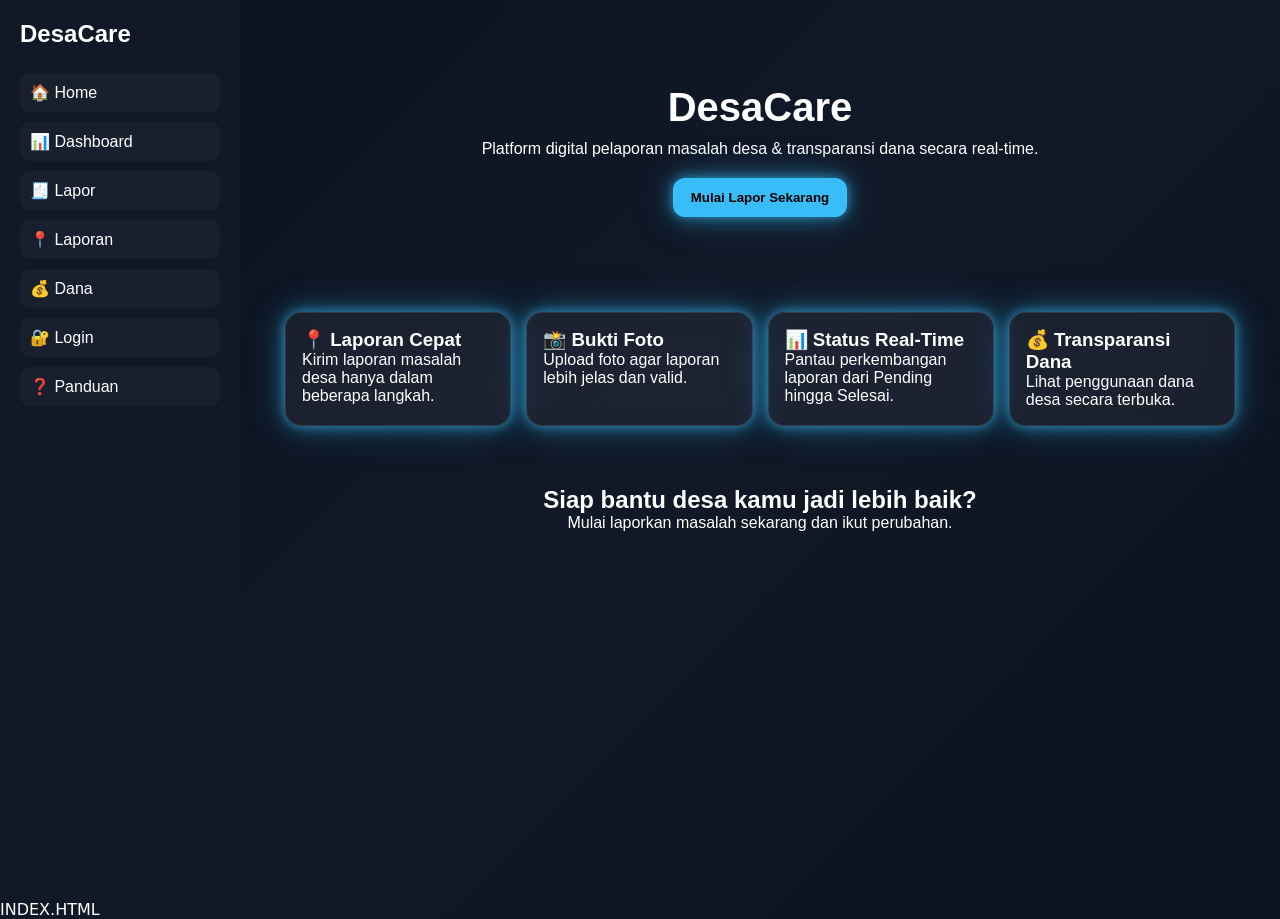
<file: index.html>
<!DOCTYPE html>
<html lang="id">
<head>
<meta charset="UTF-8">
<meta name="viewport" content="width=device-width, initial-scale=1.0">
<title>DesaCare</title>
<link rel="stylesheet" href="style.css">
</head>

<body>

<div class="app">

<!-- SIDEBAR -->
<div class="sidebar">
<h2>DesaCare</h2>

<a class="menu" onclick="showPage('home', event)">🏠 Home</a>
<a class="menu" onclick="showPage('dashboard', event)">📊 Dashboard</a>
<a class="menu" onclick="showPage('lapor', event)">🧾 Lapor</a>
<a class="menu" onclick="showPage('data', event)">📍 Laporan</a>
<a class="menu" onclick="showPage('dana', event)">💰 Dana</a>
<a class="menu" onclick="showPage('login', event)">🔐 Login</a>
<a class="menu" onclick="showPage('help', event)">❓ Panduan</a>

</div>

<!-- CONTENT -->
<div class="content">

<!-- HOME -->
<section id="home">

<div class="hero">
<h1 class="fade-in">DesaCare</h1>
<p class="fade-in delay">
Platform digital pelaporan masalah desa & transparansi dana secara real-time.
</p>

<button class="btn-primary glow fade-in delay2" onclick="showPage('lapor')">
Mulai Lapor Sekarang
</button>
</div>

<div class="grid">

<div class="glass-card fade-in glow reveal">
<h3>📍 Laporan Cepat</h3>
<p>Kirim laporan masalah desa hanya dalam beberapa langkah.</p>
</div>

<div class="glass-card fade-in delay glow reveal">
<h3>📸 Bukti Foto</h3>
<p>Upload foto agar laporan lebih jelas dan valid.</p>
</div>

<div class="glass-card fade-in delay2 glow reveal">
<h3>📊 Status Real-Time</h3>
<p>Pantau perkembangan laporan dari Pending hingga Selesai.</p>
</div>

<div class="glass-card fade-in delay3 glow reveal">
<h3>💰 Transparansi Dana</h3>
<p>Lihat penggunaan dana desa secara terbuka.</p>
</div>

</div>

<div class="cta">
<h2>Siap bantu desa kamu jadi lebih baik?</h2>
<p>Mulai laporkan masalah sekarang dan ikut perubahan.</p>
</div>

</section>
<section id="help" class="hidden">

<h2>❓ Panduan Penggunaan DesaCare</h2>

<div class="card">

<h3>📌 Apa itu DesaCare?</h3>
<p>
DesaCare adalah sistem digital untuk melaporkan masalah desa dan melihat transparansi dana desa secara online.
Aplikasi ini dibuat agar masyarakat bisa ikut berpartisipasi dalam pembangunan desa.
</p>

</div>

<div class="card">

<h3>🧭 Navigasi (Sidebar)</h3>
<p>
Sidebar adalah menu utama di sebelah kiri layar. Dari sini kamu bisa pindah halaman tanpa reload.
</p>

<h4>Cara pakai:</h4>
<ol>
<li>Klik menu di sidebar (Home, Lapor, Dashboard, dll)</li>
<li>Halaman akan langsung berubah</li>
<li>Menu aktif akan berwarna berbeda</li>
</ol>

</div>

<div class="card">

<h3>🧾 Cara Melapor Masalah</h3>
<ol>
<li>Pilih menu "Lapor"</li>
<li>Isi nama, jenis masalah, alamat, dan deskripsi</li>
<li>Upload foto sebagai bukti</li>
<li>Klik tombol kirim</li>
<li>Laporan akan masuk ke sistem dengan status Pending</li>
</ol>

</div>

<div class="card">

<h3>📊 Dashboard</h3>
<p>
Dashboard adalah halaman ringkasan data.
Di sini kamu bisa melihat jumlah laporan dan statusnya secara cepat.
</p>

<h4>Cara pakai:</h4>
<ul>
<li>Buka menu Dashboard</li>
<li>Lihat jumlah laporan masuk</li>
<li>Lihat status (Pending, Diproses, Selesai)</li>
</ul>

</div>

<div class="card">

<h3>📍 Status Laporan</h3>
<ul>
<li>🟡 Pending → laporan baru masuk</li>
<li>🔵 Diproses → sedang dikerjakan admin</li>
<li>🟢 Selesai → sudah selesai ditangani</li>
</ul>

</div>

<div class="card">

<h3>💰 Transparansi Dana</h3>
<p>
Halaman ini menampilkan informasi penggunaan dana desa agar masyarakat bisa melihat secara terbuka.
</p>

<h4>Cara pakai:</h4>
<ul>
<li>Buka menu Dana</li>
<li>Lihat daftar transaksi</li>
<li>Cek jumlah dan bukti dana</li>
</ul>

</div>

<div class="card">

<h3>🔔 Notifikasi (Toast)</h3>
<p>
Notifikasi kecil yang muncul di pojok layar untuk memberi informasi seperti:
"Laporan terkirim" atau "Status diperbarui".
</p>

</div>

<div class="card">

<h3>🔐 Login Admin</h3>
<p>
Digunakan untuk masuk ke halaman admin agar bisa mengelola laporan dan data desa.
</p>

<h4>Cara pakai:</h4>
<ol>
<li>Buka menu Login</li>
<li>Masukkan username & password</li>
<li>Klik login</li>
<li>Jika benar, masuk ke dashboard admin</li>
</ol>

</div>

</section>

<!-- DASHBOARD -->
<section id="dashboard" class="hidden">
<h2>Dashboard</h2>

<div class="grid">
<div class="card">
<h3 id="totalLaporan">0</h3>
<p>Total Laporan</p>
</div>

<div class="card">
<h3 id="pendingCount">0</h3>
<p>Pending</p>
</div>

<div class="card">
<h3 id="prosesCount">0</h3>
<p>Diproses</p>
</div>

<div class="card">
<h3 id="selesaiCount">0</h3>
<p>Selesai</p>
</div>

<div class="card">
<h3 id="totalDana">0</h3>
<p>Total Dana</p>
</div>
</div>

</section>

<!-- LAPOR -->
<section id="lapor" class="hidden">
<h2>Lapor Masalah</h2>

<div class="form">
<input type="text" id="nama" placeholder="Nama">
<select id="jenis">
<option>Jalan Rusak</option>
<option>Sampah</option>
<option>Lampu Mati</option>
</select>

<input type="text" id="alamat" placeholder="Alamat">
<textarea id="deskripsi" placeholder="Deskripsi"></textarea>
<input type="file" id="foto">

<button onclick="kirimLaporan()">Kirim</button>
</div>

</section>

<!-- LAPORAN -->
<section id="data" class="hidden">
<h2>Data Laporan</h2>
<div id="listLaporan" class="grid"></div>
</section>

<!-- DANA -->
<section id="dana" class="hidden">
<h2>Transparansi Dana</h2>

<div class="form">
<input type="text" id="judulDana" placeholder="Judul">
<input type="number" id="jumlahDana" placeholder="Jumlah">
<input type="file" id="buktiDana">
<button onclick="tambahDana()">Tambah</button>
</div>

<div id="listDana" class="grid"></div>
</section>

<!-- LOGIN -->
<section id="login" class="hidden">
<div class="login">
<h2>Login Admin</h2>
<input type="text" id="username" placeholder="Username">
<input type="password" id="password" placeholder="Password">
<button onclick="login()">Login</button>
</div>
</section>

</div>

<!-- TOAST -->
<div id="toast"></div>

</div>

<script src="script.js"></script>
</body>
</html>  INDEX.HTML
</file>
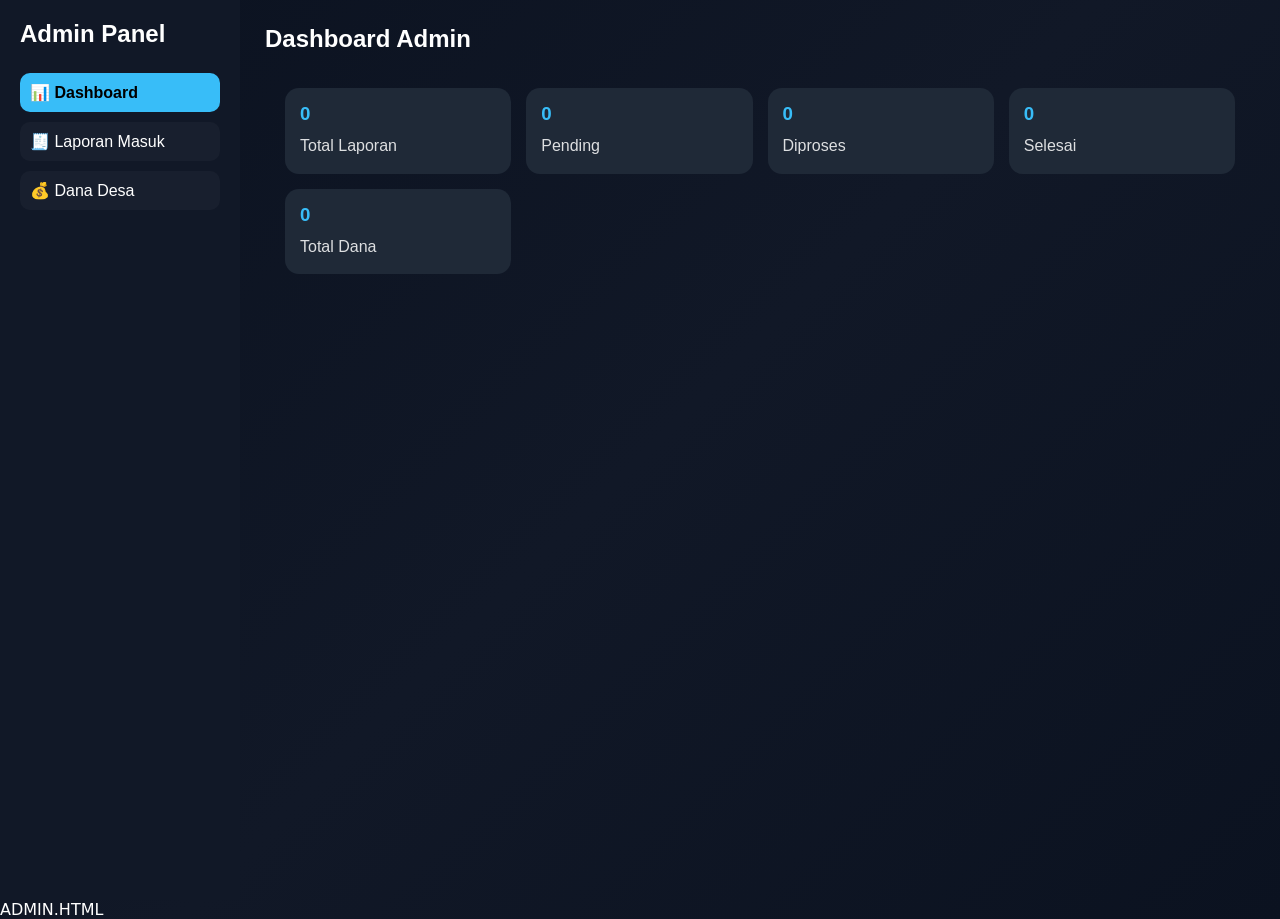
<file: admin.html>
<!DOCTYPE html>
<html lang="id">
<head>
<meta charset="UTF-8">
<meta name="viewport" content="width=device-width, initial-scale=1.0">
<title>Admin DesaCare</title>
<link rel="stylesheet" href="style.css">
</head>

<body>

<div class="app">

<!-- SIDEBAR -->
<div class="sidebar">
<h2>Admin Panel</h2>

<a class="menu active" onclick="showPage('dashboard')">📊 Dashboard</a>
<a class="menu" onclick="showPage('laporan')">🧾 Laporan Masuk</a>
<a class="menu" onclick="showPage('dana')">💰 Dana Desa</a>
</div>

<!-- CONTENT -->
<div class="content">

<!-- DASHBOARD -->
<section id="dashboard">
<h2>Dashboard Admin</h2>

<div class="grid">
<div class="card">
<h3 id="totalLaporan">0</h3>
<p>Total Laporan</p>
</div>

<div class="card">
<h3 id="pendingCount">0</h3>
<p>Pending</p>
</div>

<div class="card">
<h3 id="prosesCount">0</h3>
<p>Diproses</p>
</div>

<div class="card">
<h3 id="selesaiCount">0</h3>
<p>Selesai</p>
</div>

<div class="card">
<h3 id="totalDana">0</h3>
<p>Total Dana</p>
</div>
</div>

</section>

<!-- LAPORAN -->
<section id="laporan" class="hidden">
<h2>Laporan Masuk</h2>
<div id="listLaporan" class="grid"></div>
</section>

<!-- DANA -->
<section id="dana" class="hidden">
<h2>Data Dana Desa</h2>
<div id="listDana" class="grid"></div>
</section>

</div>

</div>

<script src="admin.js"></script>
</body>
</html> ADMIN.HTML
</file>
<file: style.css>
*{
margin:0;
padding:0;
box-sizing:border-box;
font-family:Arial;
}

body{
background:#0b1220;
color:#e5e7eb;
}

.app{
display:flex;
min-height:100vh;
}

/* SIDEBAR */
.sidebar{
width:240px;
background:#111827;
padding:20px;
display:flex;
flex-direction:column;
gap:10px;
height:100vh;
position:sticky;
top:0;
}

.sidebar h2{
margin-bottom:15px;
}

.menu{
padding:10px;
border-radius:10px;
cursor:pointer;
background:rgba(255,255,255,0.03);
color:white;
text-decoration:none;
transition:0.2s;
}

.menu:hover{
background:#1f2937;
transform:translateX(5px);
}

.menu.active{
background:#38bdf8;
color:black;
font-weight:bold;
}

/* CONTENT */
.content{
flex:1;
padding:25px;
animation:fade 0.3s ease;
}

@keyframes fade{
from{opacity:0;transform:translateY(10px);}
to{opacity:1;transform:translateY(0);}
}

/* GRID */
.grid{
display:grid;
grid-template-columns:repeat(auto-fit,minmax(200px,1fr));
gap:15px;
margin-top:15px;
}

/* CARD */
.card{
background:#1f2937;
padding:15px;
border-radius:14px;
transition:0.2s;
}

.card:hover{
transform:translateY(-5px);
}

.card:hover, .glass-card:hover {
    transform: translateY(-8px) scale(1.02);
}

/* FORM */
.form{
background:#1f2937;
padding:15px;
border-radius:14px;
margin-bottom:15px;
}

input,select,textarea{
width:100%;
padding:10px;
margin:8px 0;
border:none;
border-radius:10px;
background:#0b1220;
color:white;
outline:none;
}

button{
padding:10px 14px;
border:none;
border-radius:10px;
background:#38bdf8;
color:black;
font-weight:bold;
cursor:pointer;
transition:0.2s;
}

button:hover{
transform:scale(1.05);
}

/* LOGIN */
.login{
max-width:320px;
margin:auto;
margin-top:80px;
background:#1f2937;
padding:20px;
border-radius:14px;
}

/* TOAST */
#toast{
position:fixed;
bottom:20px;
right:20px;
background:#38bdf8;
color:black;
padding:10px 15px;
border-radius:10px;
display:none;
}

/* HIDDEN */
.hidden{
display:none;
}
.card h3{
color:#38bdf8;
margin-bottom:8px;
}

.card p{
line-height:1.6;
opacity:0.85;
}

.card ul, .card ol{
margin-left:20px;
margin-top:10px;
}

.card li{
margin-bottom:6px;
}
body{
background:linear-gradient(135deg,#0b1220,#111827,#0b1220);
color:white;
font-family:system-ui;
}

/* HERO */
.hero{
text-align:center;
padding:60px 20px;
}

.hero h1{
font-size:40px;
margin-bottom:10px;
}

.hero p{
opacity:0.7;
margin-bottom:20px;
}

/* BUTTON */
.btn-primary{
padding:12px 18px;
border:none;
border-radius:12px;
background:#38bdf8;
color:black;
font-weight:bold;
cursor:pointer;
transition:0.3s;
}

.btn-primary:hover{
transform:scale(1.05);
}

/* GLASS CARD */
.glass-card{
background:rgba(255,255,255,0.05);
backdrop-filter:blur(10px);
border:1px solid rgba(255,255,255,0.1);
padding:16px;
border-radius:16px;
transition:0.3s;
}

.glass-card:hover{
transform:translateY(-5px);
background:rgba(255,255,255,0.08);
}

/* GRID */
.grid{
display:grid;
grid-template-columns:repeat(auto-fit,minmax(200px,1fr));
gap:15px;
padding:20px;
}

/* CTA */
.cta{
text-align:center;
padding:40px 20px;
}

/* ANIMASI */
.fade-in{
opacity:0;
transform:translateY(10px);
animation:fade 0.6s forwards;
}

.delay{animation-delay:0.2s;}
.delay2{animation-delay:0.4s;}
.delay3{animation-delay:0.6s;}

@keyframes fade{
to{
opacity:1;
transform:translateY(0);
}
} 

/* GLOW EFFECT */
.glow {
    box-shadow: 0 0 10px rgba(56,189,248,0.5),
                0 0 20px rgba(56,189,248,0.4),
                0 0 40px rgba(56,189,248,0.3);
    transition: 0.3s;
}

.glow:hover {
    box-shadow: 0 0 20px rgba(56,189,248,0.9),
                0 0 40px rgba(56,189,248,0.7),
                0 0 60px rgba(56,189,248,0.5);
}

.html {
    scroll-behavior: smooth;
}

.reveal {
    opacity: 0;
    transform: translateY(40px);
    transition: 0.6s ease;
}

.reveal.active {
    opacity: 1;
    transform: translateY(0);
} STYLE.CSS
</file>
